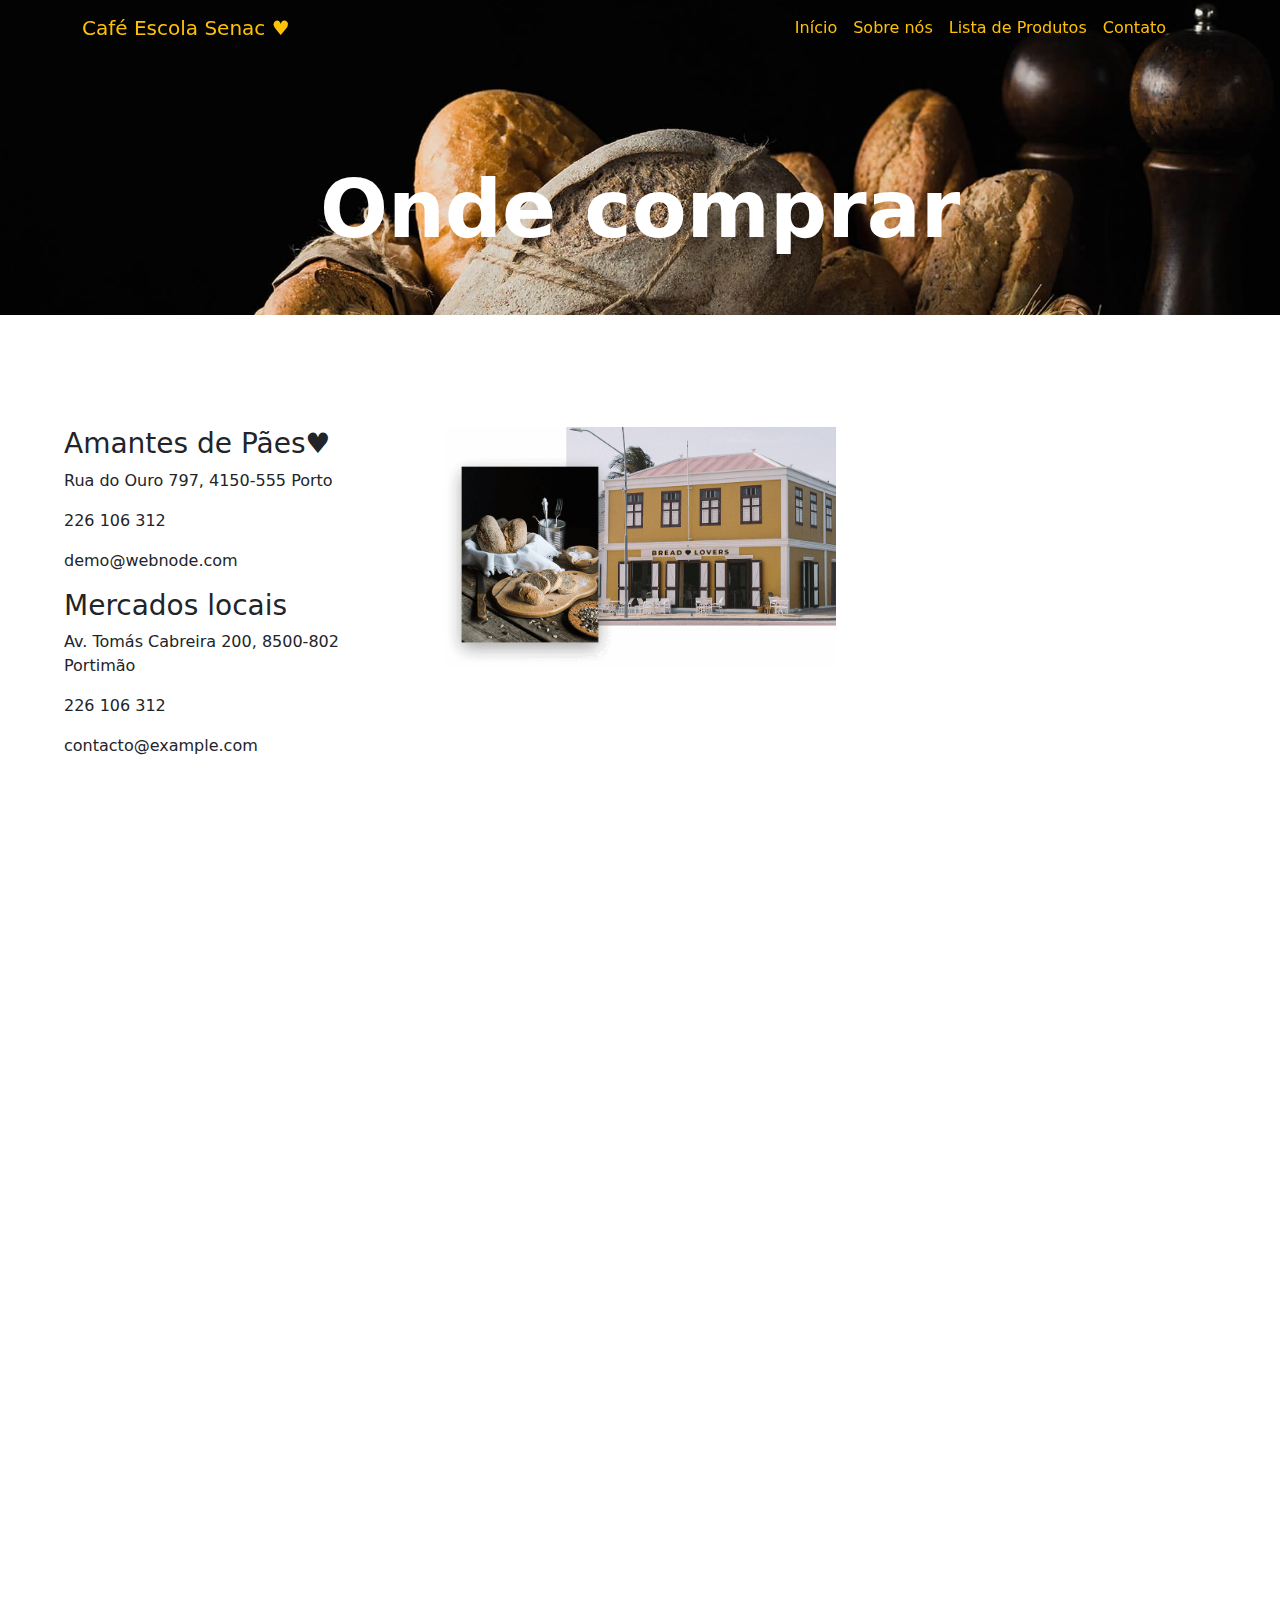
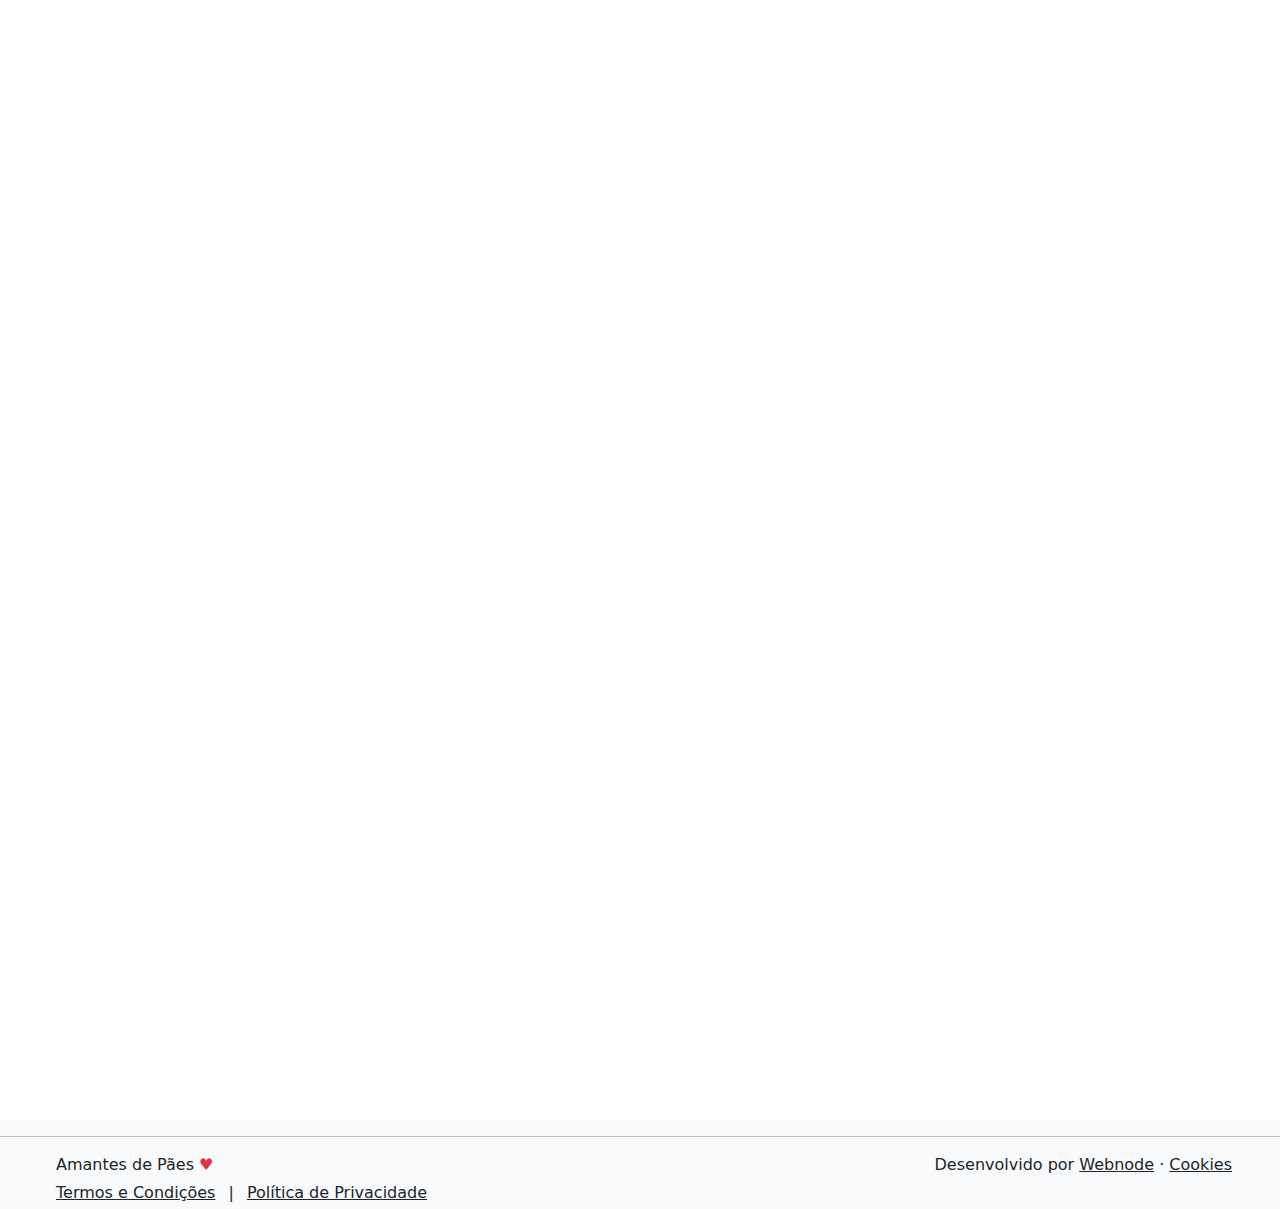
<file: src/pages/contato.html>
<!DOCTYPE html>
<html lang="pt-br">
<head>
    <meta charset="UTF-8">
    <meta name="viewport" content="width=device-width, initial-scale=1.0">
    <link rel="stylesheet" href="./css/stylesobre.css">
    <link rel="stylesheet" href="../bootstrap/css/bootstrap.min.css">
    <title>Padaria do Senac</title>
</head>
<body>
    <header>
        <nav class="navbar navbar-expand-lg fixed-top">
            <div class="container">
                <a class="navbar-brand text-warning" href="#">Café Escola Senac &hearts;</a>
                <button class="navbar-toggler bg-warning" type="button" data-bs-toggle="offcanvas" data-bs-target="#offcanvasRight"
                    aria-controls="offcanvasRight">
                    <span class="navbar-toggler-icon"></span>
                </button>
                <div class="offcanvas offcanvas-end" id="offcanvasRight" tabindex="-1" aria-labelledby="offcanvasRightLabel">
                    <div class="offcanvas-header">
                        <button type="button" class="btn-close" data-bs-dismiss="offcanvas" aria-label="Close"></button>
                    </div>
                    <ul class="navbar-nav px-4 justify-content-end">
                        <li class="nav-item">
                            <a class="nav-link borTop text-warning" aria-current="page" href="../../index.html">Início</a>
                        </li>
                        <li class="nav-item">
                            <a class="nav-link borTop text-warning" href="../pages/sobrenos.html">Sobre nós</a>
                        </li>
                        <li class="nav-item">
                            <a class="nav-link borTop text-warning" href="../pages/lista.html">Lista de Produtos</a>
                        </li>
                        <li class="nav-item">
                            <a class="nav-link borTop borBottom text-warning" aria-disabled="true" href="../pages/contato.html">Contato</a>
                        </li>
                    </ul>
                </div>
            </div>
        </nav>
    </header>
    <main>
        <div class="container-fluid imgTop">
            <div class="row text-center mt-5 justify-content-center align-items-center h-100">
                <div class="col">
                    <h1 class="display-1 mt-3 text-white fw-bold">Onde comprar</h1>                
                </div>
            </div>
            <div class="container-fluid p-3">
                <div class="row row-cols-1 row-cols-lg-3 h-75">
                    <div class="col p-lg-5">
                        <h3>Amantes de Pães&hearts;</h3>
                        <p>Rua do Ouro 797, 4150-555 Porto</p>
                        <p>226 106 312</p>
                        <p>demo@webnode.com</p>
                        <h3>Mercados locais</h3>
                        <p>Av. Tomás Cabreira 200, 8500-802 Portimão</p>
                        <p>226 106 312</p>
                        <p>contacto@example.com</p>
                    </div>
                    <div class="col pb-sm-3 pt-lg-5 h-75">
                        <img class="w-100 h-100" src="../../assets/img/casa.png" alt="">
                    </div>
                </div>
            </div>
        </div>
    </main>
    <footer class="footer bg-light w-100 ">
        <hr>
        <div class="row  row-cols-1 row-cols-lg-2 text-center px-lg-5">
            <div class="col text-lg-start">
                <p class="mb-1 ms-2">Amantes de Pães <span class="text-danger">&hearts;</span></p>
                <p class="mb-1">
                    <a href="#" class="text-decoration-underline text-dark mx-2">Termos e Condições</a> |
                    <a href="#" class="text-decoration-underline text-dark mx-2">Política de Privacidade</a>
                </p>
            </div>
            <div class="col text-lg-end">
                <p class="mb-0">
                    Desenvolvido por <a href="#" class="text-decoration-underline text-dark">Webnode</a> &middot;
                    <a href="#" class="text-decoration-underline text-dark">Cookies</a>
                </p>
            </div>
        </div>
    </footer>
    <script src="../bootstrap/js/bootstrap.bundle.min.js"></script>
    <script src="https://code.jquery.com/jquery-3.6.0.min.js"></script>
    <script src="../js/script.js"></script>
</body>
</html>
</file>
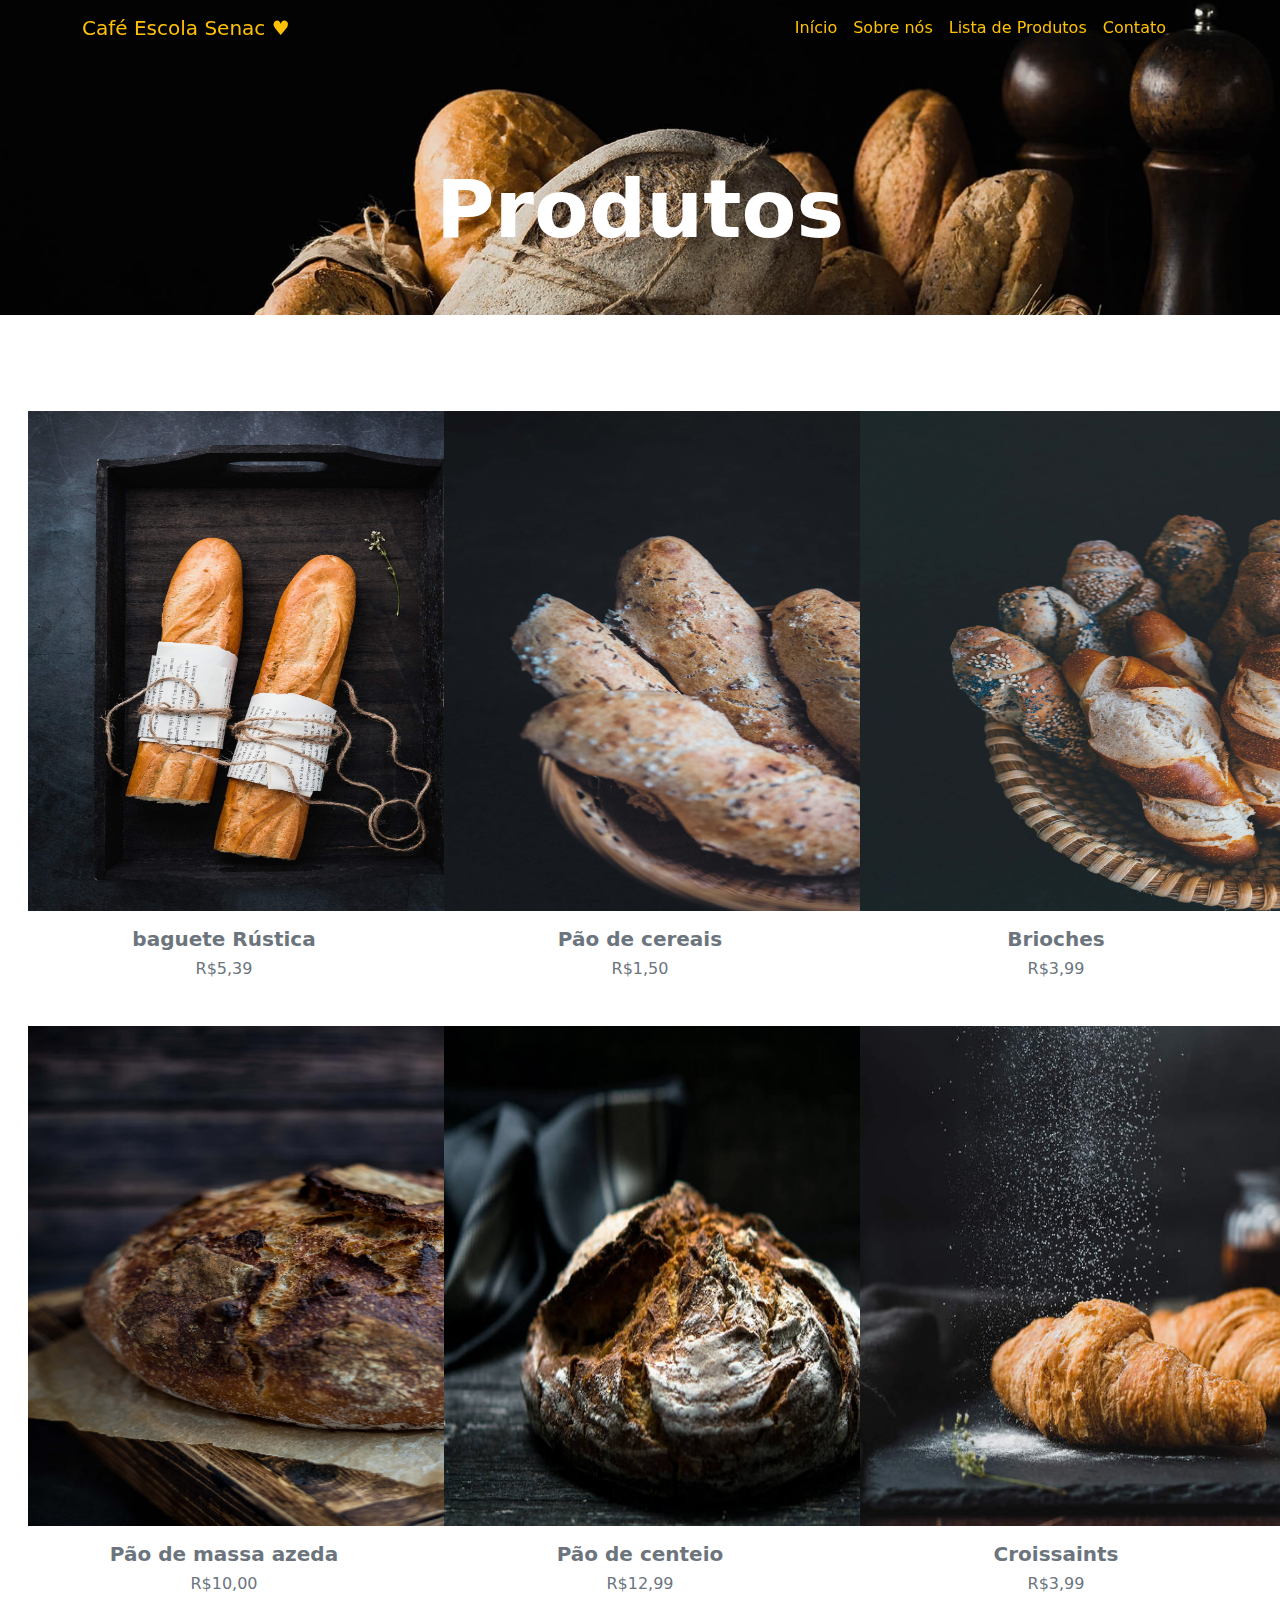
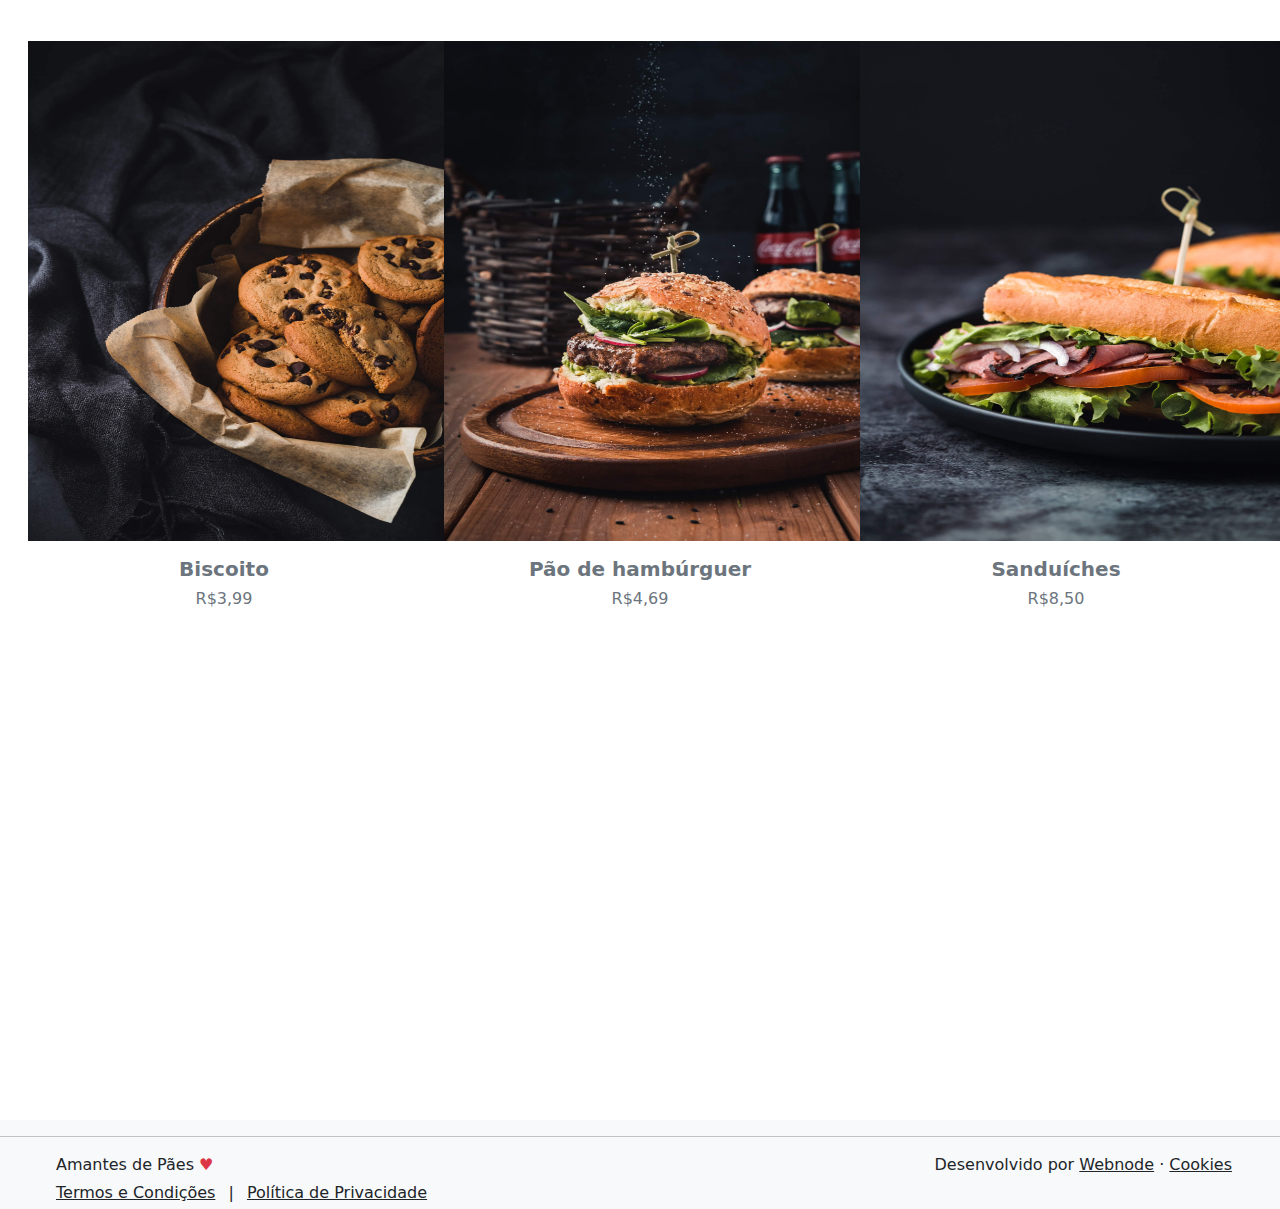
<file: src/pages/lista.html>
<!DOCTYPE html>
<html lang="pt-br">
<head>
    <meta charset="UTF-8">
    <meta name="viewport" content="width=device-width, initial-scale=1.0">
    <link rel="stylesheet" href="./css/stylesobre.css">
    <link rel="stylesheet" href="../bootstrap/css/bootstrap.min.css">
    <title>Padaria do Senac</title>
</head>
<body>
    <header>
        <nav class="navbar navbar-expand-lg fixed-top">
            <div class="container">
                <a class="navbar-brand text-warning" href="#">Café Escola Senac &hearts;</a>
                <button class="navbar-toggler bg-warning" type="button" data-bs-toggle="offcanvas" data-bs-target="#offcanvasRight"
                    aria-controls="offcanvasRight">
                    <span class="navbar-toggler-icon"></span>
                </button>
                <div class="offcanvas offcanvas-end" id="offcanvasRight" tabindex="-1" aria-labelledby="offcanvasRightLabel">
                    <div class="offcanvas-header">
                        <button type="button" class="btn-close" data-bs-dismiss="offcanvas" aria-label="Close"></button>
                    </div>
                    <ul class="navbar-nav px-4 justify-content-end">
                        <li class="nav-item">
                            <a class="nav-link borTop text-warning" aria-current="page" href="../../index.html">Início</a>
                        </li>
                        <li class="nav-item">
                            <a class="nav-link borTop text-warning" href="../pages/sobrenos.html">Sobre nós</a>
                        </li>
                        <li class="nav-item">
                            <a class="nav-link borTop text-warning" href="../pages/lista.html">Lista de Produtos</a>
                        </li>
                        <li class="nav-item">
                            <a class="nav-link borTop borBottom text-warning" aria-disabled="true" href="../pages/contato.html">Contato</a>
                        </li>
                    </ul>
                </div>
            </div>
        </nav>
    </header>
    <main>
        <div class="container-fluid imgTop">
            <div class="row text-center mt-5 justify-content-center align-items-center h-100">
                <div class="col">
                    <h1 class="display-1 mt-3 text-white fw-bold">Produtos</h1>
                </div>
            </div>
            <div class="row row-cols-lg-3 justify-content-center bg-white mx-1 py-5">
                <div class="row w-100">
                </div>
                <div class="col">
                    <div class="card mb-4 border-0">
                        <img width="500px " height="500px" src="../../assets/img/pao.jpg" alt="Bolocha de goiaba">
                        <div class="card-body bg-white text-secondary text-center">
                            <h5 class=" h5 fw-bold">baguete Rústica</h5>
                            <p class="h6 text-secondary">R$5,39</p>
                        </div>
                    </div>
                </div>
                <div class="col">
                    <div class="card mb-4 border-0">
                        <img  width="500px" height="500px" src="../../assets/img/paocereais.jpg" alt="Bolocha de goiaba">
                        <div class="card-body bg-white text-secondary text-center">
                            <h5 class=" h5 fw-bold">Pão de cereais</h5>
                            <p class="h6 text-secondary">R$1,50</p>
                        </div>
                    </div>
                </div>
                <div class="col">
                    <div class="card mb-4 border-0">
                        <img width="500px" height="500px" src="../../assets/img/brioches.jpg" alt="Bolocha de goiaba">
                        <div class="card-body bg-white text-secondary text-center">
                            <h5 class="h5 fw-bold">Brioches</h5>
                            <p class="h6 text-secondary">R$3,99</p>
                        </div>
                    </div>
                </div>  <div class="col">
                    <div class="card mb-4 border-0">
                        <img width="500px" height="500px" src="../../assets/img/paodemassaazeda.jpg" alt="Bolocha de goiaba">
                        <div class="card-body bg-white text-secondary text-center">
                            <h5 class="h5 fw-bold">Pão de massa azeda</h5>
                            <p class="h6 text-secondary">R$10,00</p>
                        </div>
                    </div>
                </div>  <div class="col">
                    <div class="card mb-4 border-0">
                        <img width="500px" height="500px" src="../../assets/img/paodecenteio.jpg" alt="Bolocha de goiaba">
                        <div class="card-body bg-white text-secondary text-center">
                            <h5 class="h5 fw-bold">Pão de centeio</h5>
                            <p class="h6 text-secondary">R$12,99</p>
                        </div>
                    </div>
                </div>  <div class="col">
                    <div class="card mb-4 border-0">
                        <img width="500px" height="500px" src="../../assets/img/croissants.jpg" alt="Bolocha de goiaba">
                        <div class="card-body bg-white text-secondary text-center">
                            <h5 class="h5 fw-bold">Croissaints</h5>
                            <p class="h6 text-secondary">R$3,99</p>
                        </div>
                    </div>
                </div>  <div class="col">
                    <div class="card mb-4 border-0">
                        <img width="500px" height="500px"  src="../../assets/img/biscoitos.jpg" alt="Bolocha de goiaba">
                        <div class="card-body bg-white text-secondary text-center">
                            <h5 class="h5 fw-bold">Biscoito</h5>
                            <p class="h6 text-secondary">R$3,99</p>
                        </div>
                    </div>
                </div>
                <div class="col">
                    <div class="card mb-4 border-0">
                        <img width="500px" height="500px" src="../../assets/img/paesdehamburguer.jpg" alt="Bolocha de goiaba">
                        <div class="card-body bg-white text-secondary text-center">
                            <h5 class="h5 fw-bold">Pão de hambúrguer</h5>
                            <p class="h6 text-secondary">R$4,69</p>
                        </div>
                    </div>
                </div>
                <div class="col">
                    <div class="card mb-4 border-0">
                        <img width="500px" height="500px" src="../../assets/img/sanduiches.jpg" alt="Bolocha de goiaba">
                        <div class="card-body bg-white text-secondary text-center">
                            <h5 class="h5 fw-bold">Sanduíches</h5>
                            <p class="h6 text-secondary">R$8,50</p>
                        </div>
                    </div>
                </div>
            </div>
        </div>
    </main>
    <footer class="footer bg-light w-100 ">
        <hr>
        <div class="row  row-cols-1 row-cols-lg-2 text-center px-lg-5">
            <div class="col text-lg-start">
                <p class="mb-1 ms-2">Amantes de Pães <span class="text-danger">&hearts;</span></p>
                <p class="mb-1">
                    <a href="#" class="text-decoration-underline text-dark mx-2">Termos e Condições</a> |
                    <a href="#" class="text-decoration-underline text-dark mx-2">Política de Privacidade</a>
                </p>
            </div>
            <div class="col text-lg-end">
                <p class="mb-0">
                    Desenvolvido por <a href="#" class="text-decoration-underline text-dark">Webnode</a> &middot;
                    <a href="#" class="text-decoration-underline text-dark">Cookies</a>
                </p>
            </div>
        </div>
    </footer>
    <script src="../bootstrap/js/bootstrap.bundle.min.js"></script>
    <script src="https://code.jquery.com/jquery-3.6.0.min.js"></script>
    <script src="../js/script.js"></script>
</body>
</html>
</file>
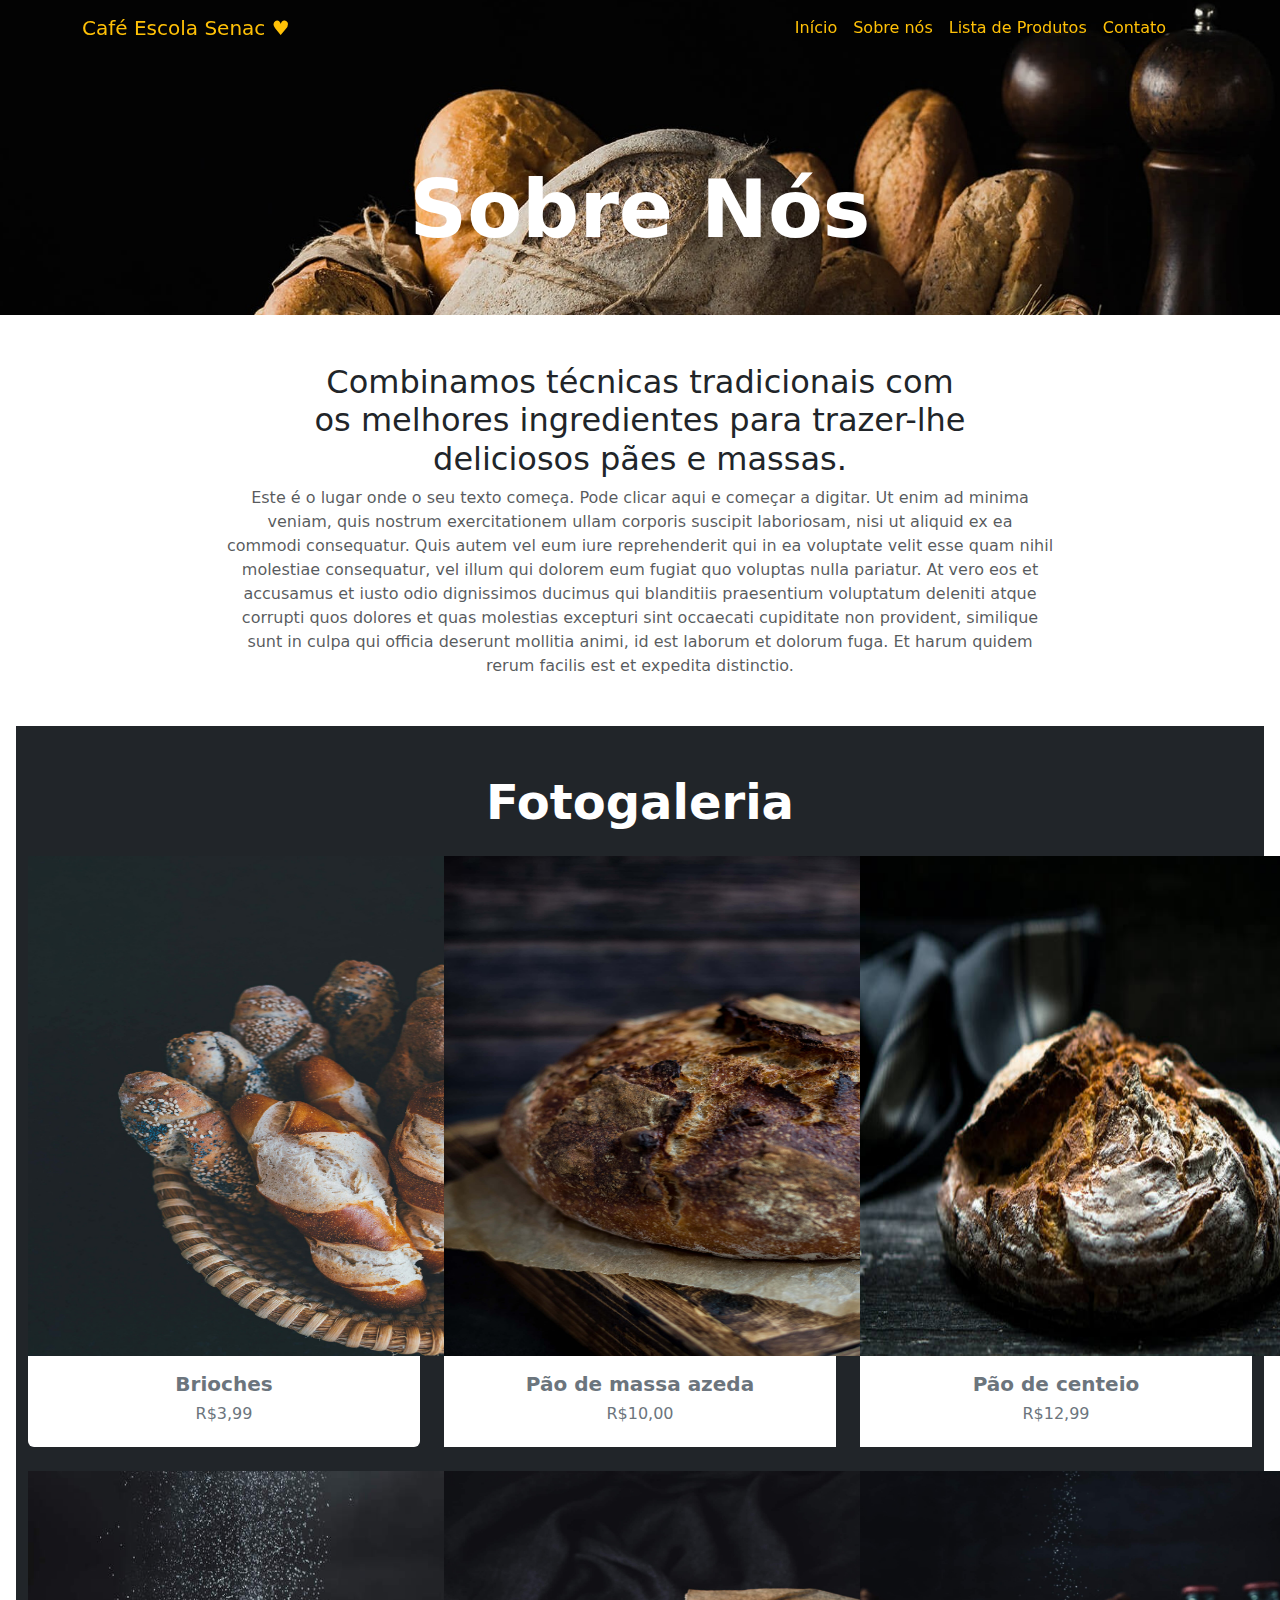
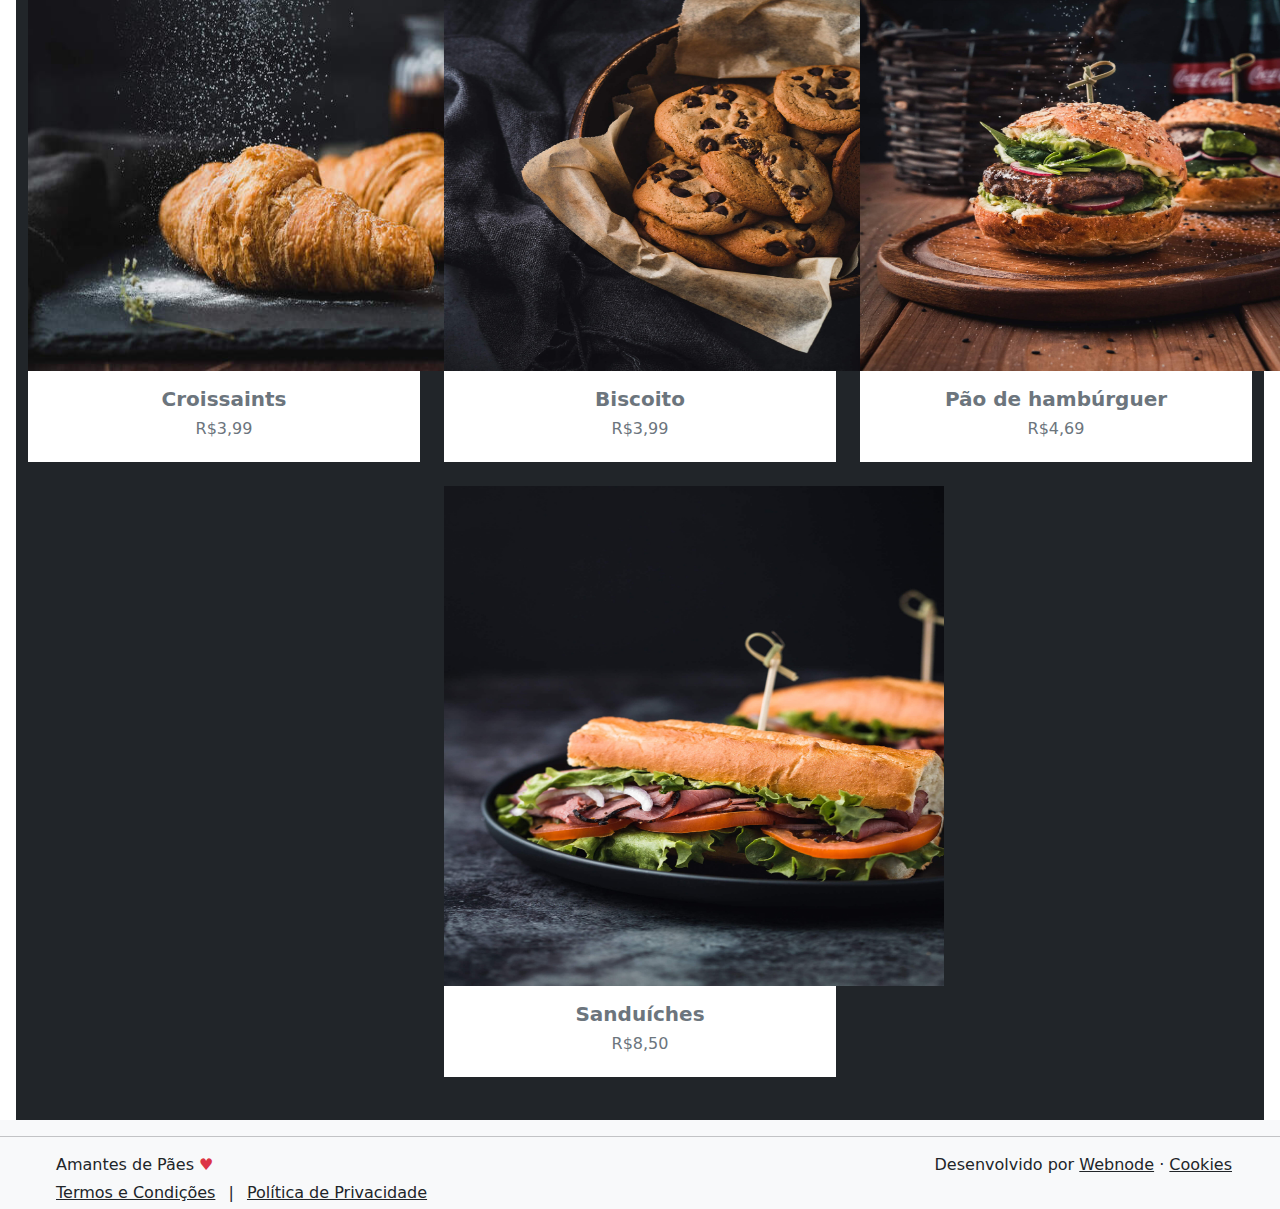
<file: src/pages/sobrenos.html>
<!DOCTYPE html>
<html lang="pt-br">
<head>
    <meta charset="UTF-8">
    <meta name="viewport" content="width=device-width, initial-scale=1.0">
    <link rel="stylesheet" href="./css/stylesobre.css">
    <link rel="stylesheet" href="../bootstrap/css/bootstrap.min.css">
    <title>Padaria do Senac</title>
</head>
<body>
    <header>
        <nav class="navbar navbar-expand-lg fixed-top">
            <div class="container">
                <a class="navbar-brand text-warning" href="#">Café Escola Senac &hearts;</a>
                <button class="navbar-toggler bg-warning" type="button" data-bs-toggle="offcanvas" data-bs-target="#offcanvasRight"
                    aria-controls="offcanvasRight">
                    <span class="navbar-toggler-icon"></span>
                </button>
                <div class="offcanvas offcanvas-end" id="offcanvasRight" tabindex="-1" aria-labelledby="offcanvasRightLabel">
                    <div class="offcanvas-header">
                        <button type="button" class="btn-close" data-bs-dismiss="offcanvas" aria-label="Close"></button>
                    </div>
                    <ul class="navbar-nav px-4 justify-content-end">
                        <li class="nav-item">
                            <a class="nav-link borTop text-warning" aria-current="page" href="../../index.html">Início</a>
                        </li>
                        <li class="nav-item">
                            <a class="nav-link borTop text-warning" href="../pages/sobrenos.html">Sobre nós</a>
                        </li>
                        <li class="nav-item">
                            <a class="nav-link borTop text-warning" href="../pages/lista.html">Lista de Produtos</a>
                        </li>
                        <li class="nav-item">
                            <a class="nav-link borTop borBottom text-warning" aria-disabled="true" href="../pages/contato.html">Contato</a>
                        </li>
                    </ul>
                </div>
            </div>
        </nav>
    </header>
    <main>
        <div class="container-fluid imgTop">
            <div class="row text-center mt-5 justify-content-center align-items-center h-100">
                <div class="col">
                    <h1 class="display-1 mt-3 text-white fw-bold">Sobre Nós</h1>                </div>
            </div>
            <div class="row text-center mb-8 mt-8 justify-content-center align-items-center">
                <div class="col">
                    <h2>Combinamos técnicas tradicionais com<br> os melhores ingredientes para trazer-lhe<br> deliciosos pães e massas.</h2>
                    <p class="text-body-secondary">Este é o lugar onde o seu texto começa. Pode clicar aqui e começar a digitar. Ut enim ad minima<br>veniam, quis nostrum exercitationem ullam corporis suscipit laboriosam, nisi ut aliquid ex ea<br>commodi consequatur. Quis autem vel eum iure reprehenderit qui in ea voluptate velit esse quam nihil<br>molestiae consequatur, vel illum qui dolorem eum fugiat quo voluptas nulla pariatur. At vero eos et<br>accusamus et iusto odio dignissimos ducimus qui blanditiis praesentium voluptatum deleniti atque<br>corrupti quos dolores et quas molestias excepturi sint occaecati cupiditate non provident, similique<br>sunt in culpa qui officia deserunt mollitia animi, id est laborum et dolorum fuga. Et harum quidem<br>rerum facilis est et expedita distinctio.</p>
                    <div class="row mt-4 mb-4">
                    </div>
                </div>
            </div>
            <div class="row row-cols-lg-3 justify-content-center bg-dark mx-1 py-5">
                <div class="row w-100">
                    <h3 class="display-5 text-white text-center fw-bold pb-3">Fotogaleria</h3>
                </div>
                <div class="col">
                    <div class="card mb-4 border-0">
                        <img width="500px" height="500px" src="../../assets/img/brioches.jpg" alt="Bolocha de goiaba">
                        <div class="card-body bg-secundary text-secondary text-center">
                            <h5 class="h5 fw-bold">Brioches</h5>
                            <p class="h6 text-secondary">R$3,99</p>
                        </div>
                    </div>
                </div>  <div class="col">
                    <div class="card mb-4 border-0">
                        <img width="500px" height="500px" src="../../assets/img/paodemassaazeda.jpg" alt="Bolocha de goiaba">
                        <div class="card-body bg-white text-secondary text-center">
                            <h5 class="h5 fw-bold">Pão de massa azeda</h5>
                            <p class="h6 text-secondary">R$10,00</p>
                        </div>
                    </div>
                </div>  <div class="col">
                    <div class="card mb-4 border-0">
                        <img width="500px" height="500px" src="../../assets/img/paodecenteio.jpg" alt="Bolocha de goiaba">
                        <div class="card-body bg-white text-secondary text-center">
                            <h5 class="h5 fw-bold">Pão de centeio</h5>
                            <p class="h6 text-secondary">R$12,99</p>
                        </div>
                    </div>
                </div>  <div class="col">
                    <div class="card mb-4 border-0">
                        <img width="500px" height="500px" src="../../assets/img/croissants.jpg" alt="Bolocha de goiaba">
                        <div class="card-body bg-white text-secondary text-center">
                            <h5 class="h5 fw-bold">Croissaints</h5>
                            <p class="h6 text-secondary">R$3,99</p>
                        </div>
                    </div>
                </div>  <div class="col">
                    <div class="card mb-4 border-0">
                        <img width="500px" height="500px"  src="../../assets/img/biscoitos.jpg" alt="Bolocha de goiaba">
                        <div class="card-body bg-white text-secondary text-center">
                            <h5 class="h5 fw-bold">Biscoito</h5>
                            <p class="h6 text-secondary">R$3,99</p>
                        </div>
                    </div>
                </div>
                <div class="col">
                    <div class="card mb-4 border-0">
                        <img width="500px" height="500px" src="../../assets/img/paesdehamburguer.jpg" alt="Bolocha de goiaba">
                        <div class="card-body bg-white text-secondary text-center">
                            <h5 class="h5 fw-bold">Pão de hambúrguer</h5>
                            <p class="h6 text-secondary">R$4,69</p>
                        </div>
                    </div>
                </div>
                <div class="col">
                    <div class="card mb-4 border-0">
                        <img width="500px" height="500px" src="../../assets/img/sanduiches.jpg" alt="Bolocha de goiaba">
                        <div class="card-body bg-white text-secondary text-center">
                            <h5 class="h5 fw-bold">Sanduíches</h5>
                            <p class="h6 text-secondary">R$8,50</p>
                        </div>
                    </div>
                </div>
        </div>
    </main>
    <footer class="footer bg-light w-100 ">
        <hr>
        <div class="row  row-cols-1 row-cols-lg-2 text-center px-lg-5">
            <div class="col text-lg-start">
                <p class="mb-1 ms-2">Amantes de Pães <span class="text-danger">&hearts;</span></p>
                <p class="mb-1">
                    <a href="#" class="text-decoration-underline text-dark mx-2">Termos e Condições</a> |
                    <a href="#" class="text-decoration-underline text-dark mx-2">Política de Privacidade</a>
                </p>
            </div>
            <div class="col text-lg-end">
                <p class="mb-0">
                    Desenvolvido por <a href="#" class="text-decoration-underline text-dark">Webnode</a> &middot;
                    <a href="#" class="text-decoration-underline text-dark">Cookies</a>
                </p>
            </div>
        </div>
    </footer>
    <script src="../bootstrap/js/bootstrap.bundle.min.js"></script>
    <script src="https://code.jquery.com/jquery-3.6.0.min.js"></script>
    <script src="../js/script.js"></script>
</body>
</html>
</file>
<file: src/pages/css/stylesobre.css>
.navbar.scrolled{
    background-color: #272727;
    transition: background-color 0.3s ease-in-out;
}
.imgTop{
    position: absolute;
    width: 100%;
    height: 35%;
    background-image: url(../../../assets/img/intro-pao.jpeg);
    background-size: cover;
    background-position: center;
    top: 0;
    z-index: -1;
}
@media only screen and (max-width: 990px) {
    .borTop{
        border-top: 1px solid #dee2e6 !important;
    }
    .borBottom{
        border-bottom: 1px solid #dee2e6 !important;
    }    
    .footer{
        top: 170rem;
    }
}

.footer{
    position: absolute;
    top: 170rem;
}
</file>
